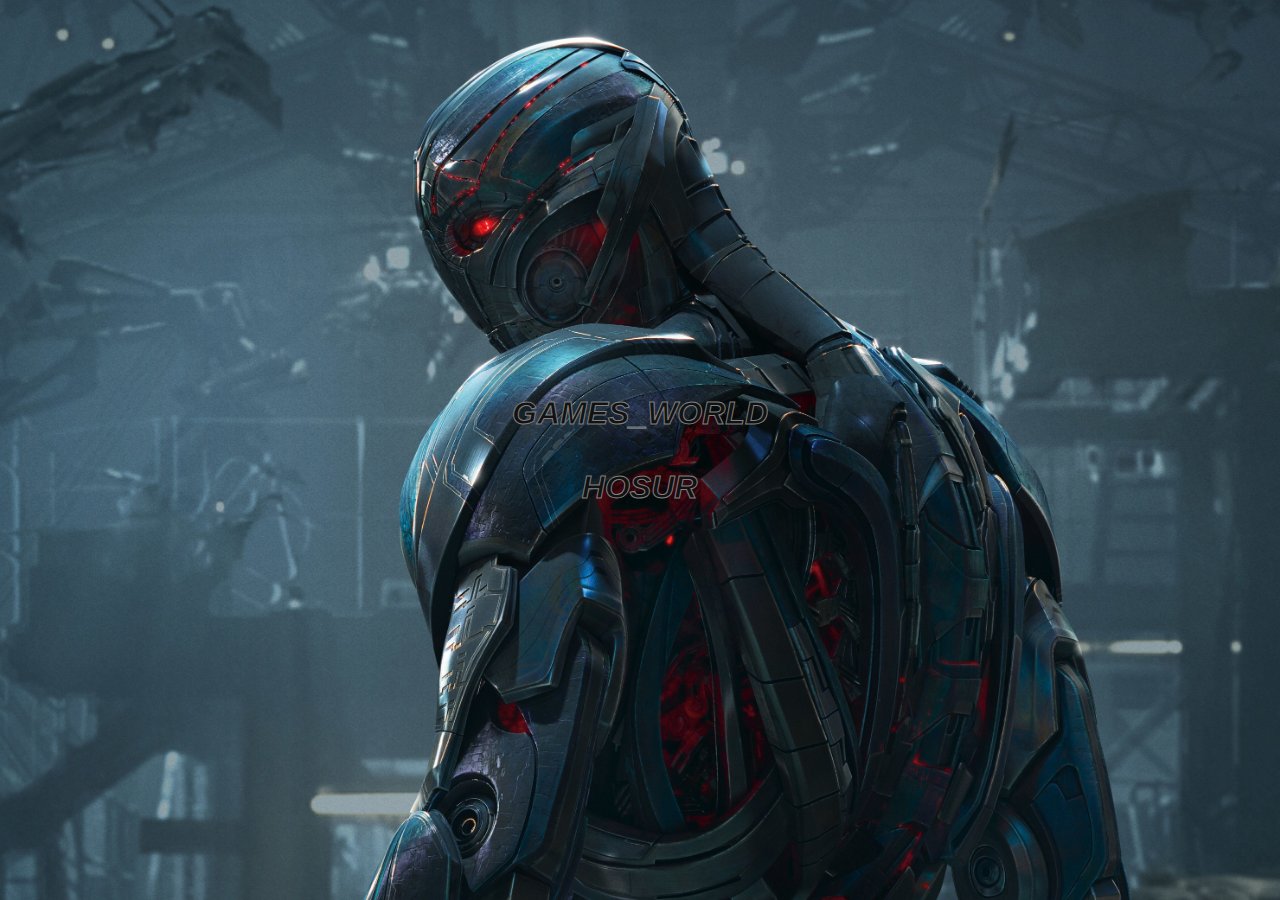
<file: index.html>
<html manifest="Cache.manifest">
<style>
    html, body{
background-image: url('img.jpg');
height: 100%;
 background-position: center;
 background-size: cover;
background-attachment: fixed;
background-repeat:no-repeat;
margin: 0;
height: 100%;
padding: 0;
overflow: hidden;
font-family: sans-serif;
font-size: 20px;
font-weight: bold;
text-align: center;  
width: 100%;
overflow: hidden;
}
</style>


<link rel="stylesheet" type="text/css" href="styles.css"/>
</head>
<meta http-equiv="refresh" content="5;URL=PS4/index.html">
<div style='font-size:16px;text-align:center;color:white;font-family:Almendra Display;font-style:italic;color:white'>
<body translate="no">
  <div>
  <p>Games_World</p>
  <br>
  <p>Hosur</p>
  
 
 
</div>
<script>
</file>
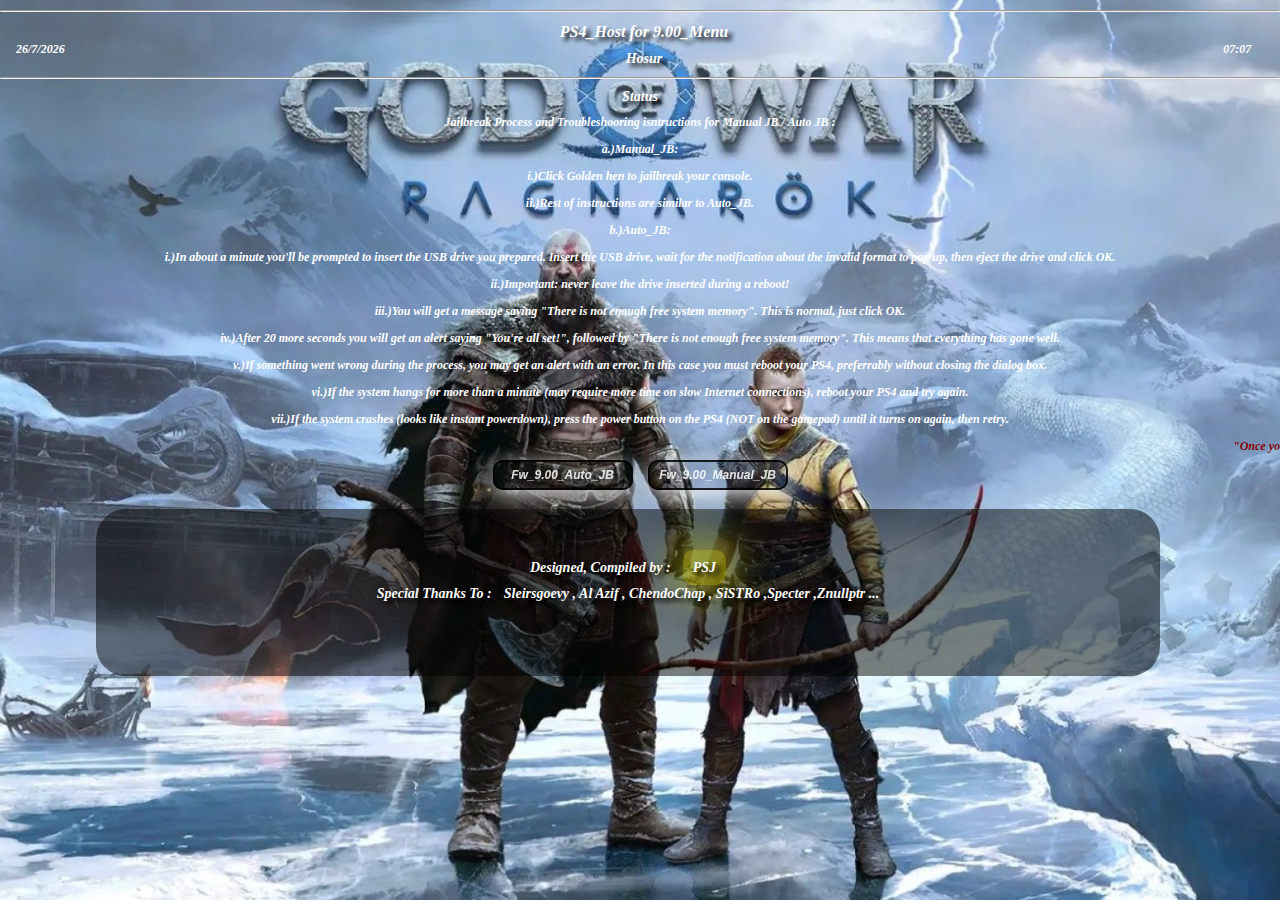
<file: PS4/index.html>
<html>
<head>
<meta charset="utf-8">
<title>PS4_Host for 9.00 </title>
<style type="text/css">
    html, body{
background-image: url('main.jpg');
height: 100%;
 background-position: center;
 background-size: cover;
background-attachment: fixed;
background-repeat:no-repeat;
margin: 0;
height: 100%;
padding: 0;
overflow: hidden;
font-family: sans-serif;
font-size: 20px;
font-weight: bold;
text-align: center;  
width: 100%;
overflow: hidden;
}
 button {
            background:rgba(0,0,0,0.5);
		    box-shadow: 0 5px 20px 0 white;
            border: 2px solid black;
            border-radius: 10px;
            width: 170px;
            height: 40px;            
            text-align: center;
            padding: 6px;
            margin: 6px;
}
button:hover {
            box-shadow: 0 5px 50px 0 white;
            background-color: #0F0F53;
            color: white;
            border-radius: 10px;
}
#clock{
 float:right;
 margin-right:2.25%;
 margin-top: 6px;
 font-weight:bold;
 font-size:28px;
  color: white;
}
#date {
 float:left;
 margin-left:1.25%;
 font-weight:bold;
 margin-top: 6px;
 font-size:28px;
 color: white;
}
 .content {
  width:80%;
  margin-left:7.5%;
  background:rgba(0,0,0,0.5);
  color:white;
  margin-top:1%;
  font-size:16px;
  text-align:center;
  border-radius:30px;
  padding:20px;
  line-height:25px;
 }
 .title {
  font-size:40px;
  margin:0;
  padding:0;
  box-sizing:border-box;
  font-weight:bolder;
  margin-bottom:10px;
 }
 .yellow {
  color:yellow;
 }
 .hue {
  color:yellow;
  padding:10px;
  border-radius:10px;
  animation:hue 5s linear infinite;
  -webkit-animation: hue 5s linear infinite;
  box-shadow: 0px 0px 50px yellow;
  color:white;
  background:rgba(255,255,0,0.4);
 }
 .hue:hover{
  color:yellow;
  background:transparent;
 }
 @keyframes hue{
 0%{
 filter:hue-rotate(0deg);
 -webkit-filter:hue-rotate(0deg);
 }
 10%{
 box-shadow: 0px 1px 50px yellow;
 }
 20%{
 box-shadow: 1px 1px 50px yellow;
 }
 30%{
 box-shadow: 1px 0px 50px yellow;
 }
 40%{
  box-shadow: 1px -1px 50px yellow;
 }
 50%{
 box-shadow: 0px -1px 50px yellow;
 }
 60%{
 box-shadow: -1px -1px 50px yellow;
 }
 70%{
 box-shadow: -1px 0px 50px yellow;
 }
 80%{
 box-shadow: -1px 1px 50px yellow;
 }
 90%{
 box-shadow: 0px 1px 50px yellow;
 }
 100%{
 filter:hue-rotate(360deg);
 -webkit-filter:hue-rotate(360deg);
 }
 }
 .text {
  padding-bottom:50px;
 }
  .back {
   font-size:25px;
   margin-top:10px;
   display:block;
   line-height:55px;
   width:20%;
   text-decoration:none;
   height:50px;
   background:white;
   color:black;
   border-radius:15px;
  }
  .back:hover{
   border:2px solid white;
   background:transparent;
   box-sizing:border-box;
   color:white;
  }
  .pointer {cursor: pointer;}
  #clock{
 float:right;
 margin-right:2.25%;
 margin-top: 5px;
 font-weight:bold;
 font-size:16px;
  color: white;
  font-family: Almendra Display;
			font-style:italic;
}
#clock{
 float:right;
 margin-right:2.25%;
 margin-top: 20px;
 font-weight:bold;
 font-size:12px;
  color: white;
  font-family: Almendra Display;
			font-style:italic;
}
#date {
 float:left;
 margin-left:1.25%;
 font-weight:bold;
 margin-top: 20px;
 font-size:12px;
 color: white;
 font-family: Almendra Display;
			font-style:italic;}
			button {
width: 140px;
height: 30px;
color: white;
background-color:transparent;
text-align: center;
font-size:12px;
font-style:italic;
border-radius: 10px;
opacity: .85;
}
button:hover {
background-color:white;
color:black;
border-radius: 25px;
font-family:Almendra Display;
font-style:italic;
font-size: 12px;
font-weight:bold;
}
</style>
<script>
    function showdate() {
  var dt = new Date();
    Hour= dt.getHours();
  Minute= dt.getMinutes();
     Day=dt.getDate();
   Month=dt.getMonth()+1;
   Year=dt.getFullYear();
if (Minute < 10) { Minute = "0" + Minute; };
if (Hour < 10) { Hour = "0" + Hour; };
document.getElementById("date").innerHTML = (Day+"/"+Month+"/"+Year);
document.getElementById("clock").innerHTML = (Hour+":"+Minute);
  }
  
  setInterval(showdate,0);
</script>
</head>

<body style='background-color:#1A1920'>
<hr><span id="date" ></span><span id="clock" ></span>
<h1 style='font-size:16px;text-align:center;color:white;font-family:Almendra Display;font-style:italic;text-shadow: 4px 4px 4px black;color:white'>PS4_Host for 9.00_Menu</h1>
<h1 style='font-size:14px;text-align:center;color:white;font-family:Almendra Display;font-style:italic;text-shadow: 4px 4px 4px black;color:white'>Hosur</h1><hr>
<h1 id=msgs2 style='font-size:14px;text-align:center;color:white;font-family:Almendra Display;font-style:italic;text-shadow: 4px 4px 4px black;color:white'>Status</h1>
<div style="text-align:center"  id="MyItems">
<main style="position: relative;color:white;font-size:12px;font-family: Almendra Display;font-style:italic;font-weight:bold;"'>  
	 <div id="instructions">
        <h1 style="font-weight:bold;font-size:12px;">Jailbreak Process and Troubleshooring isntructions for Mauual JB / Auto JB :</h1>
		<p>a.)Manual_JB:</p>
		<p>i.)Click Golden hen to jailbreak your console.</p>
		<p>ii.)Rest of instructions are similar to Auto_JB. </p>
		<p>b.)Auto_JB:</p>
		    <p>i.)In about a minute you'll be prompted to insert the USB drive you prepared. Insert the USB drive, wait for the notification about the invalid format to pop up, then eject the drive and click OK.</p>
			<p>ii.)Important: never leave the drive inserted during a reboot!</p>
            <p>iii.)You will get a message saying "There is not enough free system memory". This is normal, just click OK.</p>
			<p>iv.)After 20 more seconds you will get an alert saying "You're all set!", followed by "There is not enough free system memory". This means that everything has gone well.</p>
            <p>v.)If something went wrong during the process, you may get an alert with an error. In this case you must reboot your PS4, preferrably without closing the dialog box.</p>
			<p>vi.)If the system hangs for more than a minute (may require more time on slow Internet connections), reboot your PS4 and try again.</p>
	        <p>vii.)If the system crashes (looks like instant powerdown), press the power button on the PS4 (NOT on the gamepad) until it turns on again, then retry.</p>
			<marquee style=' width:100%;'> <a style='font-size:12px;text-align:center;color:#8B0000; font-family:Almendra Display;font-style:italic;text-align:center;font-weight:bold;'>"Once you have enabled debug settings, do not ever go into "*Debug Settings - System - IDU Mode", or your PS4 will brick!"</a></marquee>
		 </div>
		 
<a href="PS4_900AJB/index.html"><button id="button-Payload"  class="pointer" onMouseOver="msgs2.innerHTML='PS4_Host for 9.00 without payload sender'"; onmouseout="msgs2.innerHTML='Status'"  type="button">
<b>Fw_9.00_Auto_JB</B></button></a>	 
<a href="PS4_900JB/index.html"><button id="button-Payload"  class="pointer" onMouseOver="msgs2.innerHTML='PS4_Host for 9.00 without payload sender'"; onmouseout="msgs2.innerHTML='Status'"  type="button">
<b>Fw_9.00_Manual_JB</B></button></a>

<br>
<div class="content" >
 	<div class="text" >
 	        <br><span style='font-size:14px;text-align:center;color:white;font-family:Almendra Display;font-style:italic;text-shadow: 4px 4px 4px black;color:white' >Designed, Compiled by :</span >&nbsp;&nbsp; 
			<span style='font-size:14px;text-align:center;color:white;font-family:Almendra Display;font-style:italic;text-shadow: 4px 4px 4px black;color:white' class="hue" >PSJ</span>
 	       <br> <span style='font-size:14px;text-align:center;color:white;font-family:Almendra Display;font-style:italic;text-shadow: 4px 4px 4px black;color:white'  >Special Thanks To :</span >&nbsp;&nbsp; 
			<a style='font-size:14px;text-align:center;color:white;font-family:Almendra Display;font-style:italic;text-shadow: 4px 4px 4px black;color:white'>Sleirsgoevy , Al Azif , ChendoChap , SiSTRo ,Specter ,Znullptr ... </a>
	    </div>
 </div>
</div>
</body>
</html>
</file>
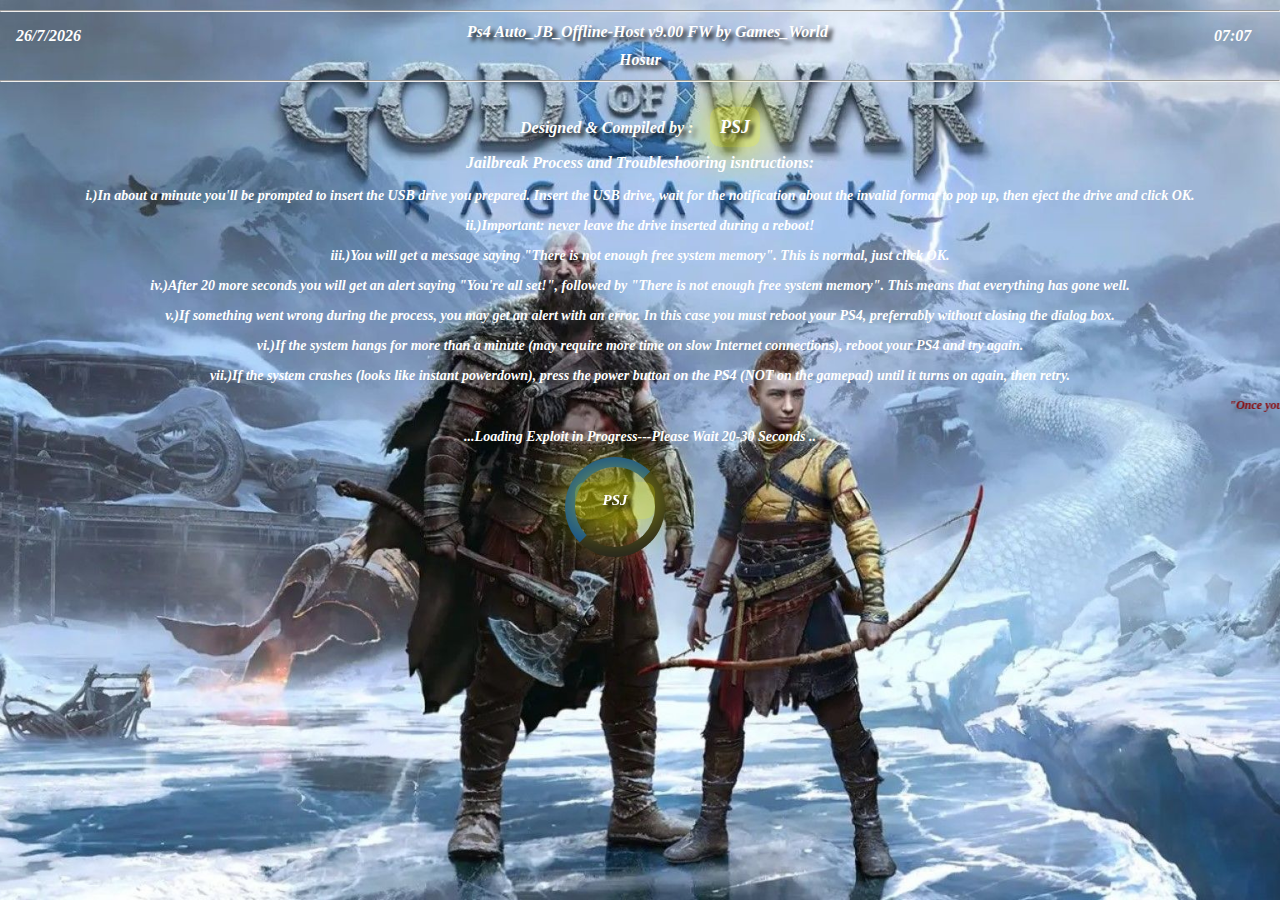
<file: PS4/PS4_900AJB/index.html>
<html>
<head>
<title>Ps4 Auto_JB_Offline-Host v9.00 FW by Games_World Ver 2.0</title>
<style>
    html, body{
background-image: url('img.jpg');
height: 100%;
 background-position: center;
 background-size: cover;
background-attachment: fixed;
background-repeat:no-repeat;
margin: 0;
height: 100%;
padding: 0;
overflow: hidden;
font-family: sans-serif;
font-size: 20px;
font-weight: bold;
text-align: center;  
width: 100%;
overflow: hidden;
}
.info{
overflow: hidden;position: 
fixed;position: absolute;
top: 150%;
left: 50%;
font-size: 15px;
color: white;
  font-family: Almendra Display;
transform: translate(-50%, -50%);}

#clock{
 float:right;
 margin-right:2.25%;
 margin-top: 5px;
 font-weight:bold;
 font-size:16px;
  color: white;
  font-family: Almendra Display;
			font-style:italic;
}
#date {
 float:left;
 margin-left:1.25%;
 font-weight:bold;
 margin-top: 5px;
 font-size:16px;
 color: white;
 font-family: Almendra Display;
			font-style:italic;}
.hue {
  color:yellow;
  padding:10px;
  border-radius:10px;
  animation:hue 5s linear infinite;
  -webkit-animation: hue 5s linear infinite;
  box-shadow: 0px 0px 50px yellow;
  color:white;
  background:rgba(255,255,0,0.4);
 }
 .hue:hover{
  color:yellow;
  background:transparent;
 }
 @keyframes hue{
 0%{
 filter:hue-rotate(0deg);
 -webkit-filter:hue-rotate(0deg);
 }
 10%{
 box-shadow: 0px 1px 50px yellow;
 }
 20%{
 box-shadow: 1px 1px 50px yellow;
 }
 30%{
 box-shadow: 1px 0px 50px yellow;
 }
 40%{
  box-shadow: 1px -1px 50px yellow;
 }
 50%{
 box-shadow: 0px -1px 50px yellow;
 }
 60%{
 box-shadow: -1px -1px 50px yellow;
 }
 70%{
 box-shadow: -1px 0px 50px yellow;
 }
 80%{
 box-shadow: -1px 1px 50px yellow;
 }
 90%{
 box-shadow: 0px 1px 50px yellow;
 }
 100%{
 filter:hue-rotate(360deg);
 -webkit-filter:hue-rotate(360deg);
 }
 }
 .loader {
position: absolute;
left: 50%;
top: 130%;
margin: -75px 0 0 -75px;
border: 10px solid #1f1e1e;
border-radius: 50%;
border-top: 10px solid #044595;
border-left: 10px solid #044595;
width: 80px;
height: 80px;
animation: spin 2s linear infinite;
}
@keyframes spin {
0% {
transform: rotate(0deg);
}

100% {
transform: rotate(360deg);
}
}
</style>
<script>
if (window.applicationCache.status=='0'){window.location.replace("cache.html");}
function awaitpl() {
document.getElementById("loader").style.display = "none";
document.getElementById("awaiting").style.display = "block";
}
function ghdone() {
document.getElementById("loader").style.display = "none";
document.getElementById("done").style.display = "block";
}
PLfile = "goldhen.bin";
</script>
<script>
    function showdate() {
  var dt = new Date();
    Hour= dt.getHours();
  Minute= dt.getMinutes();
     Day=dt.getDate();
   Month=dt.getMonth()+1;
   Year=dt.getFullYear();
if (Minute < 10) { Minute = "0" + Minute; };
if (Hour < 10) { Hour = "0" + Hour; };
document.getElementById("date").innerHTML = (Day+"/"+Month+"/"+Year);
document.getElementById("clock").innerHTML = (Hour+":"+Minute);
  }
  
  setInterval(showdate,0);
</script>
<script src="int64.js"></script>
<script src="rop.js"></script>
<script src="kexploit.js"></script>
<script src="webkit.js"></script>
</head>
<hr>
<span id="date" ></span><span id="clock" ></span>

<h1 style='font-size:16px;text-align:center;color:white;font-family:Almendra Display;font-style:italic;text-shadow: 4px 4px 4px black;color:white' >Ps4 Auto_JB_Offline-Host v9.00 FW by Games_World</h1>
<h1 style='font-size:16px;text-align:center;color:white;font-family:Almendra Display;font-style:italic;text-shadow: 4px 4px 4px black;color:white' >Hosur</h1><hr>
<br><span class="crd"style='font-size:16px;text-align:center;color:white;font-family:Almendra Display;font-style:italic;text-shadow: 4px 4px 4px black;color:white'  >Designed & Compiled by :</span >&nbsp;&nbsp; <a class="hue"style="color:white;font-size: 18px;font-family: Almendra Display;font-style:italic;text-shadow: 4px 4px 4px black;">PSJ</a>

<main style="position: relative;color:white;font-size:14px;font-family: Almendra Display;font-style:italic;font-weight:bold;">  
	 <div id="instructions">
        <h3 style="font-weight:bold;font-size:16px;">Jailbreak Process and Troubleshooring isntructions:</h3>
            <p>i.)In about a minute you'll be prompted to insert the USB drive you prepared. Insert the USB drive, wait for the notification about the invalid format to pop up, then eject the drive and click OK.</p>
			<p>ii.)Important: never leave the drive inserted during a reboot!</p>
            <p>iii.)You will get a message saying "There is not enough free system memory". This is normal, just click OK.</p>
			<p>iv.)After 20 more seconds you will get an alert saying "You're all set!", followed by "There is not enough free system memory". This means that everything has gone well.</p>
            <p>v.)If something went wrong during the process, you may get an alert with an error. In this case you must reboot your PS4, preferrably without closing the dialog box.</p>
			<p>vi.)If the system hangs for more than a minute (may require more time on slow Internet connections), reboot your PS4 and try again.</p>
	        <p>vii.)If the system crashes (looks like instant powerdown), press the power button on the PS4 (NOT on the gamepad) until it turns on again, then retry.</p>
			<marquee style=' width:100%;'> <a style='font-size:12px;text-align:center;color:#8B0000; font-family:Almendra Display;font-style:italic;text-align:center;font-weight:bold;'>"Once you have enabled debug settings, do not ever go into "*Debug Settings - System - IDU Mode", or your PS4 will brick!"</a></marquee><br>
		 </div>
<body><br>
<div id="loader" class="loader">
<p class="hue" style='font-size:15px;text-align:center;color:white;font-family:Almendra Display;font-style:italic;text-shadow: 4px 4px 4px black;color:white' >PSJ</p></div>
...Loading Exploit in Progress---Please Wait 20-30 Seconds ..
</div>
<!--
<div id="loader" class="info">...Loading Exploit in Progress---Please Wait 20-30 Seconds ...</div> -->
<div id="awaiting" class="info" style="display:none;">Send Payload To Port 9020</div>
<div id="done" class="info" style="display:none;">All Done. Now safely eject your pren-drive from Ps4 console</div>

<script>
var req = new XMLHttpRequest();
req.responseType = "arraybuffer";
req.open("GET",PLfile,true);
req.send();
req.onreadystatechange=function(){
if (req.readyState == 4){
  var tmp0 = new Uint8Array(req.response.byteLength);
  tmp0.set(new Uint8Array(req.response), 0);
  var payload = new Uint32Array(tmp0);
  ghPL = payload;
  setTimeout(poc, 1500); 
  }
};
</script>
</body>
</html>
</file>
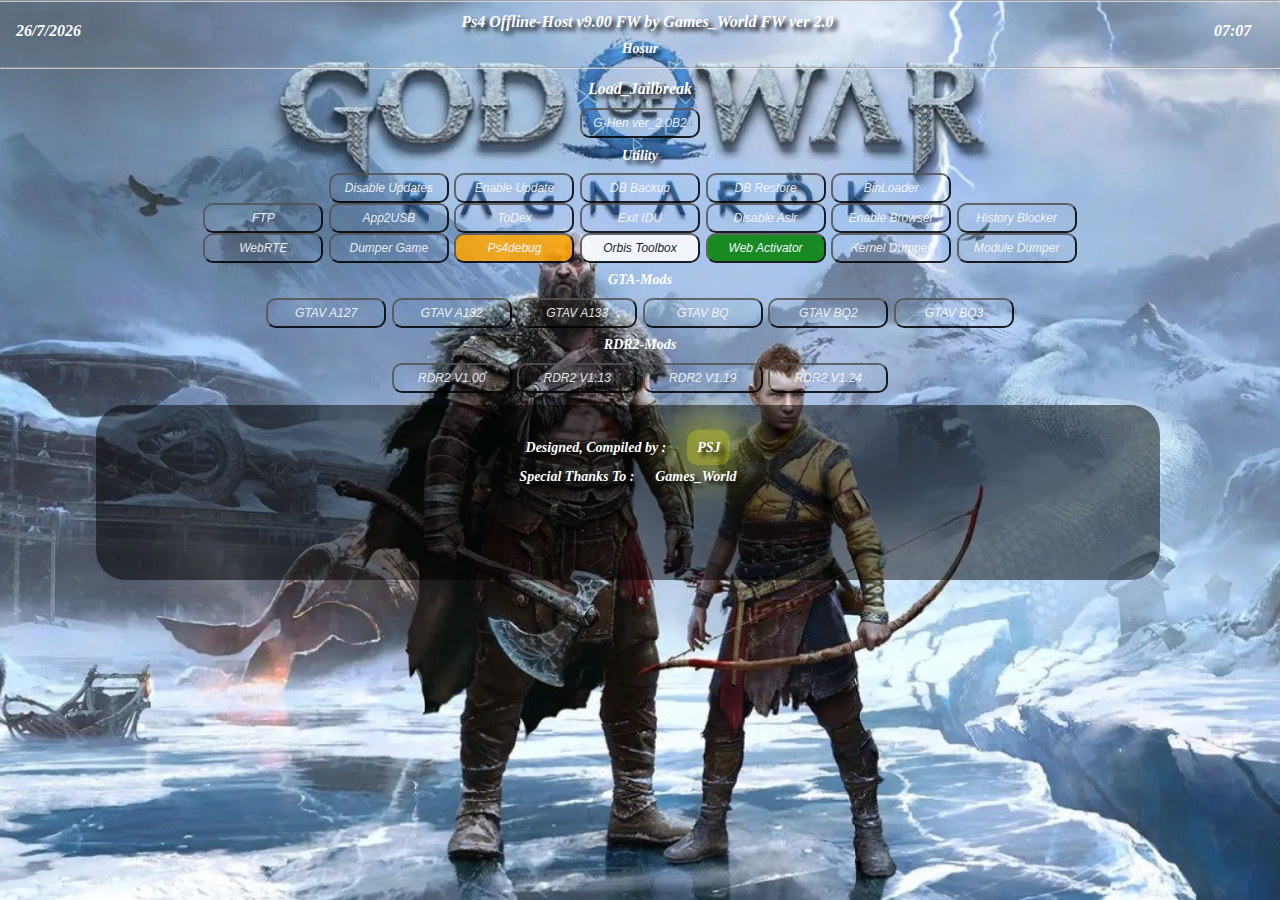
<file: PS4/PS4_900JB/index.html>
<html manifest="Cache.manifest">
<head>
<style>
    html, body{
background-image: url('main.jpg');
height: 100%;
 background-position: center;
 background-size: cover;
background-attachment: fixed;
background-repeat:no-repeat;
margin: 0;
height: 100%;
padding: 0;
overflow: hidden;
font-family: sans-serif;
font-size: 20px;
font-weight: bold;
text-align: center;  
width: 100%;
overflow: hidden;
}
#clock{
 float:right;
 margin-right:2.25%;
 margin-top: 20px;
 font-weight:bold;
 font-size:16px;
  color: white;
  font-family: Almendra Display;
			font-style:italic;
}
#date {
 float:left;
 margin-left:1.25%;
 font-weight:bold;
 margin-top: 20px;
 font-size:16px;
 color: white;
 font-family: Almendra Display;
			font-style:italic;}
.modal {
  display: none; /* Hidden by default */
  position: fixed; /* Stay in place */
  z-index: 1; /* Sit on top */
  padding-top: 100px; /* Location of the box */
  left: 0;
  top: 0;
  width: 100%; /* Full width */
  height: 100%; /* Full height */
  overflow: auto; /* Enable scroll if needed */
  background-color: rgb(0,0,0); /* Fallback color */
  background-color: rgba(0,0,0,0.4); /* Black w/ opacity */
}
 .content {
  width:80%;
  height:15%;
  margin-left:7.5%;
  background:rgba(0,0,0,0.5);
  color:white;
  margin-top:1%;
  font-size:25px;
  text-align:center;
  border-radius:30px;
  padding:20px;
  line-height:12px;
 }
 .title {
  font-size:40px;
  margin:0;
  padding:0;
  box-sizing:border-box;
  font-weight:bolder;
  margin-bottom:10px;
 }
 .yellow {
  color:yellow;
 }
 .hue {
  color:yellow;
  padding:10px;
  border-radius:10px;
  animation:hue 5s linear infinite;
  -webkit-animation: hue 5s linear infinite;
  box-shadow: 0px 0px 50px yellow;
  color:white;
  background:rgba(255,255,0,0.4);
 }
 .hue:hover{
  color:yellow;
  background:transparent;
 }
 @keyframes hue{
 0%{
 filter:hue-rotate(0deg);
 -webkit-filter:hue-rotate(0deg);
 }
 10%{
 box-shadow: 0px 1px 50px yellow;
 }
 20%{
 box-shadow: 1px 1px 50px yellow;
 }
 30%{
 box-shadow: 1px 0px 50px yellow;
 }
 40%{
  box-shadow: 1px -1px 50px yellow;
 }
 50%{
 box-shadow: 0px -1px 50px yellow;
 }
 60%{
 box-shadow: -1px -1px 50px yellow;
 }
 70%{
 box-shadow: -1px 0px 50px yellow;
 }
 80%{
 box-shadow: -1px 1px 50px yellow;
 }
 90%{
 box-shadow: 0px 1px 50px yellow;
 }
 100%{
 filter:hue-rotate(360deg);
 -webkit-filter:hue-rotate(360deg);
 }
 }
 .text {
  padding-bottom:50px;
 }
  .back {
   font-size:25px;
   margin-top:10px;
   display:block;
   line-height:55px;
   width:20%;
   text-decoration:none;
   height:50px;
   background:white;
   color:black;
   border-radius:15px;
  }
  .back:hover{
   border:2px solid white;
   background:transparent;
   box-sizing:border-box;
   color:white;
  }
 #psip {
  text-align: center;
  margin-left: 38%;
  margin-right: auto;
  width:15%;
  display:flex;
  position: absolute;
  
  background: rgba(0, 0, 0, 0.500);
  border-radius: 2em;
  border: none;
  padding: 0.8em;
  
  color: #ffffff;
  padding-left: 1.5em;
  
  outline: none;
  box-shadow: 0 4px 6px -5px hsl(0, 0%, 40%), inset 0px 4px 6px -5px hsl(0, 0%, 2%);
  backdrop-filter: blur(5px);
}
/* Modal Content */
.modal-content {
  font-family: BFARNAZ;
  font-size: 18px;
  position: relative;
  background-color: #dddddd;
  margin: auto;
  padding: 0;
  border: 1px solid #888;
  width: 50%;
  box-shadow: 0 4px 8px 0 rgba(0,0,0,0.2),0 6px 20px 0 rgba(0,0,0,0.19);
  -webkit-animation-name: animatetop;
  -webkit-animation-duration: 0.4s;
  animation-name: animatetop;
  animation-duration: 0.4s
}
button {
width: 120px;
height: 30px;
color: white;
background-color:transparent;
text-align: center;
font-size:12px;
font-style:italic;
border-radius: 10px;
opacity: .85;
}
button:hover {
background-color:white;
color:black;
border-radius: 25px;
font-family:Almendra Display;
font-style:italic;
font-size: 12px;
font-weight:bold;
}

hr {
padding:0;
margin:0;
opacity:0.7;
}

#progressx {
 font-weight:bold;
 text-shadow: 4px 4px 4px black;

 font-size:17px;
}
.pointer {cursor: pointer;}


    </style>
<meta charset="utf-8">
<title>Ps4 Offline-Host v9.00 FW by Games_World ver 2.0</title>
		<script>
			window.applicationCache.ondownloading=function(){document.getElementById("progressx").innerHTML="Page Caching Started!!";};
			window.applicationCache.onprogressx=function(a){document.getElementById("progressx").innerHTML=(Math.round(100*(a.loaded/a.total)))+"%";};
			window.applicationCache.oncached=function(){document.getElementById("progressx").innerHTML="Page Cached Successfully!!";setTimeout(function(){document.getElementById("progressx").innerHTML="Turn Off the Internet & Reopen the Page !!"; }, 1500);};
		</script>
<script>
function load_poc(){
var xhr = new XMLHttpRequest();
xhr.responseType = "arraybuffer";
xhr.open("GET",PLfile,true);
xhr.send();
xhr.onreadystatechange=function(){
if (xhr.readyState == 4){
  var tmp0 = new Uint8Array(xhr.response.byteLength);
  tmp0.set(new Uint8Array(xhr.response), 0);
  var payload = new Uint32Array(tmp0);
  PLS = payload;
  setTimeout(poc, 1500); 
  }
};
}

function allset() {
window.progressx.innerHTML="Payload loaded";
alert("Payload Loaded. Click OK after error memory");
}

function Binset() {
window.progressx.innerHTML="Payload Loaded. Send payloads to port 9020";
alert("Payload Loaded. Send payloads to port 9020");
}

function Mset() {
window.progressx.innerHTML="Payload Loaded. Send payloads to port 9021";
alert("Payload Loaded. Send payloads to port 9021");
}

function goldhen(){
    progressx.innerHTML="Goldhen loading... please wait";
    PLfile = "goldhen2b.bin";
    out_jb = "GoldPL";
    load_poc();
}

function goldhen2(){
    progressx.innerHTML="Goldhen 2.0b2 loading... please wait";
    PLfile = "goldhen2b2.bin";
    out_jb = "GoldPL";
    load_poc();
}

function load_PS4Debug(){
    progressx.innerHTML="Payload loading... please wait";
    PLfile = "ps4debug.bin";
    out_jb = "AllPL";
    load_poc();
}

function load_permanentuart(){
    progressx.innerHTML="Payload loading... please wait";
    PLfile = "permanentuart.bin";
    out_jb = "AllPL";     load_poc();
}

function load_App2USB(){
    progressx.innerHTML="Payload loading... please wait";
    PLfile = "app2usb.bin";
    out_jb = "AllPL";     load_poc();
}

function load_BackupDB(){
    progressx.innerHTML="Payload loading... please wait";
    PLfile = "backupdb.bin";
    out_jb = "AllPL";     load_poc();
}

function load_AppDumper(){
    progressx.innerHTML="Payload loading... please wait";
    PLfile = "app-dumper.bin";
    out_jb = "AllPL";     load_poc();
}

function load_KernelDumper(){
    progressx.innerHTML="Payload loading... please wait";
    PLfile = "kerneldumper.bin";
    out_jb = "AllPL";     load_poc();
}

function load_ModuleDumper(){
    progressx.innerHTML="Payload loading... please wait";
    PLfile = "mdumper.bin";
    out_jb = "AllPL";     load_poc();
}

function load_RestoreDB(){
    progressx.innerHTML="Payload loading... please wait";
    PLfile = "restoredb.bin";
    out_jb = "AllPL";     load_poc();
}

function load_DisableASLR(){
    progressx.innerHTML="Payload loading... please wait";
    PLfile = "disableaslr.bin";
    out_jb = "AllPL";     load_poc();
}

function load_DisableUpdates(){
    progressx.innerHTML="Payload loading... please wait";
    PLfile = "disableupdates.bin";
    out_jb = "AllPL";
    load_poc();
}

function load_EnableUpdates(){
    progressx.innerHTML="Payload loading... please wait";
    PLfile = "enbaleupdates.bin";
    out_jb = "AllPL";     load_poc();
}

function load_EnableBrowser(){
    progressx.innerHTML="Payload loading... please wait";
    PLfile = "enbalebrowser.bin";
    out_jb = "AllPL";     load_poc();
}

function load_ExitIDU(){
    progressx.innerHTML="Payload loading... please wait";
    PLfile = "exitidu.bin";
    out_jb = "AllPL";     load_poc();
}
  
function load_FTP(){
    progressx.innerHTML="Payload loading... please wait";
    PLfile = "ftp.bin";
    out_jb = "AllPL";     load_poc();
}
  
function load_HistoryBlocker(){
    progressx.innerHTML="Payload loading... please wait";
    PLfile = "historyblocker.bin";
    out_jb = "AllPL";     load_poc();
}
  
function load_RIFRenamer(){
    progressx.innerHTML="Payload loading... please wait";
    PLfile = "rifrenamer.bin";
    out_jb = "AllPL";     load_poc();
}
  
function load_Orbis(){
    progressx.innerHTML="Payload loading... please wait";
    PLfile = "Orbis-Toolbox-900.bin";
    out_jb = "AllPL";     load_poc();
}

function load_Linux(){
    progressx.innerHTML="Payload loading... please wait";
    PLfile = "LinuxLoader.bin";
    out_jb = "AllPL";     load_poc();
}

function load_Linux3gb(){
    progressx.innerHTML="Payload loading... please wait";
    PLfile = "LinuxLoader-3gb.bin";
    out_jb = "AllPL";     load_poc();  
}

function load_GTAAr1(){
    progressx.innerHTML="Payload loading... please wait";
    PLfile = "gtava1.bin";
    out_jb = "RDRS";     load_poc();
}

function load_GTAAr2(){
    progressx.innerHTML="Payload loading... please wait";
    PLfile = "gtava2.bin";
    out_jb = "RDRS";     load_poc();
}

function load_GTAAr3(){
    progressx.innerHTML="Payload loading... please wait";
    PLfile = "gtava3.bin";
    out_jb = "RDRS";     load_poc();
}

function load_GTAL(){
    progressx.innerHTML="Payload loading... please wait";
    PLfile = "gtavl.bin";
    out_jb = "RDRS";     load_poc();
}

function load_GTABQ(){
    progressx.innerHTML="Payload loading... please wait";
    PLfile = "BeefQueefMod.bin";
    out_jb = "RDRS";     load_poc();
}

function load_GTABQ2(){
    progressx.innerHTML="Payload loading... please wait";
    PLfile = "BeefQueefMod134.bin";
    out_jb = "RDRS";     load_poc();
}

function load_GTABQ3(){
    progressx.innerHTML="Payload loading... please wait";
    PLfile = "BeefQueefMod138.bin";
    out_jb = "RDRS";     load_poc();
}

function load_Oysters100(){
    progressx.innerHTML="Payload loading... please wait";
    PLfile = "Oysters1.00.bin";
    out_jb = "RDRS";     load_poc();
}

function load_Oysters113(){
    progressx.innerHTML="Payload loading... please wait";
    PLfile = "Oysters1.13.bin";
    out_jb = "RDRS";     load_poc();
}

function load_Oysters119(){
    progressx.innerHTML="Payload loading... please wait";
    PLfile = "Oysters1.19.bin";
    out_jb = "RDRS";     load_poc();
}

function load_Oysters124(){
    progressx.innerHTML="Payload loading... please wait";
    PLfile = "Oysters1.24.bin";
    out_jb = "RDRS";     load_poc();
}


function load_ToDex(){
    progressx.innerHTML="Payload loading... please wait";
    PLfile = "ToDex.bin";
    out_jb = "AllPL";     load_poc();
}

function load_WebRTE(){
    progressx.innerHTML="Payload loading... please wait";
    PLfile = "WebRTE.bin";
    out_jb = "AllPL";     load_poc();
}

function load_fan(){
    var script = document.createElement('script');script.src = "fan-threshold.js";localStorage.setItem('fanthreshold', tempC.value);document.getElementsByTagName('head')[0].appendChild(script);
    progressx.innerHTML="Payload loading... please wait";
    out_jb = "AllPL";
    setTimeout(poc,1500);
}

function Mira(){
    progressx.innerHTML="Payload loading... please wait";
    PLfile = "Mira.elf";
    out_jb = "AllPL";     load_poc();
}

function Mloader(){
    progressx.innerHTML="Payload loading... please wait";
    PLfile = "MiraLoader.bin";
    out_jb = "MLD";
    load_poc();
}

function Bloader(){
    progressx.innerHTML="Payload loading... please wait";
    out_jb = "BinLD";
    setTimeout(poc,1500);
}
</script>
<script src="int64.js"></script>
<script src="rop.js"></script>
<script src="kexploit.js"></script>
<script src="webkit.js"></script>
<script>
    function showdate() {
  var dt = new Date();
    Hour= dt.getHours();
  Minute= dt.getMinutes();
     Day=dt.getDate();
   Month=dt.getMonth()+1;
   Year=dt.getFullYear();
if (Minute < 10) { Minute = "0" + Minute; };
if (Hour < 10) { Hour = "0" + Hour; };
document.getElementById("date").innerHTML = (Day+"/"+Month+"/"+Year);
document.getElementById("clock").innerHTML = (Hour+":"+Minute);
  }
  
  setInterval(showdate,0);
</script>
</head>
<body style='background-color:#1A1920'>
<hr><span id="date" ></span><span id="clock" ></span>
<h1 style='font-size:16px;text-align:center;color:white;font-family:Almendra Display;font-style:italic;text-shadow: 4px 4px 4px black;color:white'>Ps4 Offline-Host v9.00 FW by Games_World FW ver 2.0</h1>
<h1 style='font-size:14px;text-align:center;color:white;font-family:Almendra Display;font-style:italic;text-shadow: 4px 4px 4px black;color:white'>Hosur</h1><hr>
<h1 id=progress style='font-size:16px;text-align:center;color:white;font-family:Almendra Display;font-style:italic;text-shadow: 4px 4px 4px black;color:white'>Load_Jailbreak</h1>
<div style="text-align:center"  id="MyItems">
<button id="button-Payload" onMouseOver="progress.innerHTML='GoldHen v2.0b2 by SISTR0 for PS4 9.00 Fw'"; onmouseout="progress.innerHTML='Load_Jailbreak'" type="button" onclick="goldhen2()" style='font-size:12px' > G-Hen ver_2.0B2 </button>
<br>
<h1 id=progressx style='font-size:14px;text-align:center;color:white;font-family:Almendra Display;font-style:italic;' >Utility</h1>
<button id="button-Payload" onMouseOver="progressx.innerHTML='Creates dummy files in the PS4 update folder'"; onmouseout="progressx.innerHTML='Utility'" type="button" onclick="load_DisableUpdates()"  >Disable Updates</button>
<button id="button-Payload" onMouseOver="progressx.innerHTML='Removes the dummy files in the PS4 update folder'"; onmouseout="progressx.innerHTML='Utility'" type="button" onclick="load_EnableUpdates()"  > Enable Update </button>
<button id="button-Payload" onMouseOver="progressx.innerHTML='Create a backup of important database files ans User Data'"; onmouseout="progressx.innerHTML='Utility'" type="button" onclick="load_BackupDB()"  > DB Backup </button>
<button id="button-Payload" onMouseOver="progressx.innerHTML='Restore a backup of the database files and User Data'"; onmouseout="progressx.innerHTML='Utility'" type="button" onclick="load_RestoreDB()"  > DB Restore </button>
<button id="button-Payload" onMouseOver="progressx.innerHTML='Binloader Port 9020 for PS4 9.00 Fw'"; onmouseout="progressx.innerHTML='Utility'" type="button" onclick="Bloader()" > BinLoader </button>
<br>
<button id="button-Payload" onMouseOver="progressx.innerHTML='A full access FTP server for the PS4'"; onmouseout="progressx.innerHTML='Utility'" type="button" onclick="load_FTP()" > FTP </button>
<button id="button-Payload" onMouseOver="progressx.innerHTML='Move installed games to an external USB drive'"; onmouseout="progressx.innerHTML='Utility'" type="button" onclick="load_App2USB()" > App2USB </button>
<button id="button-Payload" onMouseOver="progressx.innerHTML='unlocks some debug features available on testkit'"; onmouseout="progressx.innerHTML='Utility'" type="button" onclick="load_ToDex()" > ToDex </button>
<button id="button-Payload" onMouseOver="progressx.innerHTML='Disable IDU Mode'"; onmouseout="progressx.innerHTML='Utility'" type="button" onclick="load_ExitIDU()"  > Exit IDU </button>
<button id="button-Payload" onMouseOver="progressx.innerHTML='disable aslr'"; onmouseout="progressx.innerHTML='Utility'" type="button" onclick="load_DisableASLR()"  > Disable Aslr </button>
<button id="button-Payload" onMouseOver="progressx.innerHTML='Enable Browser'"; onmouseout="progressx.innerHTML='Utility'" type="button" onclick="load_EnableBrowser()"  > Enable Browser </button>
<button id="button-Payload" onMouseOver="progressx.innerHTML='Disable the auto opening of the last page used in the PS4 WebBrowser'"; onmouseout="progressx.innerHTML='Utility'" type="button" onclick="load_HistoryBlocker()"  > History Blocker </button>
<br>
<button id="button-Payload" onMouseOver="progressx.innerHTML='WebRTE for PS4 9.00 fw'"; onmouseout="progressx.innerHTML='Utility'" type="button" onclick="load_WebRTE()" > WebRTE </button>
<button id="button-Payload" onMouseOver="progressx.innerHTML='Dump Games to a USB drive to be able to create fpkg files'"; onmouseout="progressx.innerHTML='Utility'" type="button" onclick="load_AppDumper()"  > Dumper Game </button>
<button id="button-Payload" onMouseOver="progressx.innerHTML='ps4debug for PS4 9.00 fw'"; onmouseout="progressx.innerHTML='Utility'" type="button" onclick="load_PS4Debug()" style='background-color:orange;color:white' > Ps4debug </button>
<button id="button-Payload" onMouseOver="progressx.innerHTML='Orbis Toolbox Loader Alfa 1190 for PS4 9.00 fw'"; onmouseout="progressx.innerHTML='Utility'" type="button" onclick="load_Orbis()" style='background-color:white;color:black' > Orbis Toolbox </button>
<a href="web.html"><button  onMouseOver="progressx.innerHTML='Web Activator by Sleirsgoevy'"; onmouseout="progressx.innerHTML='Utility'" type="button" style='background-color:green;color:white'>Web Activator</button></a>
<button id="button-Payload" onMouseOver="progressx.innerHTML='kernel dumper'"; onmouseout=".innerHTML='Utility'" type="button" onclick="load_KernelDumper()"  > Kernel Dumper </button>
<button id="button-Payload" onMouseOver="progressx.innerHTML='module dumper'"; onmouseout="progressx.innerHTML='Utility'" type="button" onclick="load_ModuleDumper()"  > Module Dumper </button>
<br>
<h1 id=gta style='font-size:14px;text-align:center;color:white;font-family:Almendra Display;font-style:italic;' >GTA-Mods</h1>
<button id="button-Payload" onMouseOver="gta.innerHTML='GTAV ArabicGuy 1.27 by rfoodxmodz for 900 '"; onmouseout="gta.innerHTML='GTA-Mods'" type="button" onclick="load_GTAAr1()"  > GTAV A127 </button>
<button id="button-Payload" onMouseOver="gta.innerHTML='GTAV ArabicGuy 1.32 by rfoodxmodz for 900 '"; onmouseout="gta.innerHTML='GTA-Mods'" type="button" onclick="load_GTAAr2()"  > GTAV A132 </button>
<button id="button-Payload" onMouseOver="gta.innerHTML='GTAV ArabicGuy 1.33 by rfoodxmodz for 900 '"; onmouseout="gta.innerHTML='GTA-Mods'" type="button" onclick="load_GTAAr3()"  > GTAV A133 </button>
<button id="button-Payload" onMouseOver="gta.innerHTML='GTAV BeefQueefMod 1.33 by GraFfix_221211 for 900 '"; onmouseout="gta.innerHTML='GTA-Mods'" type="button" onclick="load_GTABQ()"  > GTAV BQ </button>
<button id="button-Payload" onMouseOver="gta.innerHTML='GTAV BeefQueefMod 1.34 by GraFfix_221211 for 900 '"; onmouseout="gta.innerHTML='GTA-Mods'" type="button" onclick="load_GTABQ2()"  > GTAV BQ2 </button>
<button id="button-Payload" onMouseOver="gta.innerHTML='GTAV BeefQueefMod 1.38 by GraFfix_221211 for 900 '"; onmouseout="gta.innerHTML='GTA-Mods'" type="button" onclick="load_GTABQ3()" > GTAV BQ3 </button>
<br>
<h1 id=rdr style='font-size:14px;text-align:center;color:white;font-family:Almendra Display;font-style:italic;' >RDR2-Mods</h1>
<button id="button-Payload" onMouseOver="rdr.innerHTML='Red dead redemption 2 mod  menu 1.13 V1.3.4 by RF0oDxM0Dz (R1 + Square) '"; onmouseout="rdr.innerHTML='RDR2-Mods'" type="button" onclick="load_Oysters100()"  > RDR2 V1.00 </button>
<button id="button-Payload" onMouseOver="rdr.innerHTML='Red dead redemption 2 mod  menu 1.13 V1.3.4 by RF0oDxM0Dz (R1 + Square) '"; onmouseout="rdr.innerHTML='RDR2-Mods'" type="button" onclick="load_Oysters113()"  > RDR2 V1.13 </button>
<button id="button-Payload" onMouseOver="rdr.innerHTML='Red dead redemption 2 mod  menu 1.19 V1.3.4 by RF0oDxM0Dz (R1 + Square) '"; onmouseout="rdr.innerHTML='RDR2-Mods'" type="button" onclick="load_Oysters119()" > RDR2 V1.19 </button>
<button id="button-Payload" onMouseOver="rdr.innerHTML='Red dead redemption 2 mod  menu 1.24 V1.3.4 by RF0oDxM0Dz (R1 + Square) '"; onmouseout="rdr.innerHTML='RDR2-Mods'" type="button" onclick="load_Oysters124()"  > RDR2 V1.24 </button>

<!--
<button id="button-Payload" onMouseOver="progressx.innerHTML='Mira loader Port 9021 for PS4 9.00 Fw'"; onmouseout="progressx.innerHTML='Utility'" type="button" onclick="Mloader()" style='font-size:20px;text-align:center;text-shadow: 4px 4px 4px black;color:white' > MiraLoader </button>
<a href="jb.html#p0=mira.js&p1=mira2.js"><button  onMouseOver="progressx.innerHTML='Mira Orbis for PS4 9.00 Fw'"; onmouseout="progressx.innerHTML='Utility'" type="button" style='font-size:20px;text-align:center;text-shadow: 4px 4px 4px black;color:white'>Mira</button></a>
<button id="button-Payload" onMouseOver="progressx.innerHTML='Mira Orbis for PS4 9.00 Fw'"; onmouseout="progressx.innerHTML='Utility'" type="button" onclick="Mira()" style='font-size:20px;text-align:center;text-shadow: 4px 4px 4px black;color:white' > Mira </button>
<button id="button-Payload" onMouseOver="progressx.innerHTML='GoldHen v2.0b by SISTR0 for PS4 9.00 Fw'"; onmouseout="progressx.innerHTML='Utility'" type="button" onclick="goldhen()" style='font-size:20px;text-align:center;text-shadow: 4px 4px 4px black;color:#CEC52A' > GoldHenV2b </button>
<br><br>
<button id="button-Payload" onMouseOver="progressx.innerHTML='Rif Renamer'"; onmouseout="progressx.innerHTML='Utility'" type="button" onclick="load_RIFRenamer()" style='font-size:20px;text-align:center;text-shadow: 4px 4px 4px black;color:white' > Rif renamer </button>
<button id="button-Payload" onMouseOver="progressx.innerHTML='permanentuart'"; onmouseout="progressx.innerHTML='Utility'" type="button" onclick="load_permanentuart()" style='font-size:20px;text-align:center;text-shadow: 4px 4px 4px black;color:white' > permanent uart </button>
<button id="button-Payload" onMouseOver="progressx.innerHTML='Set the desired temperature that the PS4 fan starts'"; onmouseout="progressx.innerHTML='Utility'" type="button" onclick="load_fan()" style='font-size:20px;text-align:center;text-shadow: 4px 4px 4px black;color:white' > Fan Controll </button><select style='font-size:20px;text-align:center;color:black' id="tempC"></select><a style='font-size:17px;text-align:center;color:white;'>&#176;C</a>
<!--<button id="button-Payload" onMouseOver="progressx.innerHTML='LinuxLoader 1G'"; onmouseout="progressx.innerHTML='Utility'" type="button" onclick="load_Linux()" style='font-size:20px;text-align:center;text-shadow: 4px 4px 4px black;color:white' > Linux 1G </button>
<button id="button-Payload" onMouseOver="progressx.innerHTML='LinuxLoader 3G'"; onmouseout="progressx.innerHTML='Utility'" type="button" onclick="load_Linux3gb()" style='font-size:20px;text-align:center;text-shadow: 4px 4px 4px black;color:white' > Linux 3G </button>
<br><br>
<a href="payload.html#p0=mira.js&p1=LinuxLoader.js"><button  onMouseOver="progressx.innerHTML='LinuxLoader 1gb  - by Nazky'"; onmouseout="progressx.innerHTML='Utility'" type="button" style='font-size:20px;text-align:center;text-shadow: 4px 4px 4px black;color:white'>Linux 1GB</button></a>
<a href="payload.html#p0=mira.js&p1=LinuxLoader2gb.js"><button  onMouseOver="progressx.innerHTML='LinuxLoader 2gb by Nazky'"; onmouseout="progressx.innerHTML='Utility'" type="button" style='font-size:20px;text-align:center;text-shadow: 4px 4px 4px black;color:white'>Linux 2GB</button></a>
<a href="payload.html#p0=mira.js&p1=LinuxLoader3gb.js"><button  onMouseOver="progressx.innerHTML='LinuxLoader 3gb by Nazky'"; onmouseout="progressx.innerHTML='Utility'" type="button" style='font-size:20px;text-align:center;text-shadow: 4px 4px 4px black;color:white'>Linux 3GB</button></a>
<a href="payload.html#p0=mira.js&p1=LinuxLoader4gb.js"><button  onMouseOver="progressx.innerHTML='LinuxLoader 4gb by Nazky'"; onmouseout="progressx.innerHTML='Utility'" type="button" style='font-size:20px;text-align:center;text-shadow: 4px 4px 4px black;color:white'>Linux 4GB</button></a>
<a href="payload.html#p0=mira.js&p1=LinuxLoader5gb.js"><button  onMouseOver="progressx.innerHTML='LinuxLoader 5gb by Nazky'"; onmouseout="progressx.innerHTML='Utility'" type="button" style='font-size:20px;text-align:center;text-shadow: 4px 4px 4px black;color:white'>Linux 5GB</button></a>
<script>
for(var i=40; i<=79; i++){
    var select = document.getElementById("tempC");
    var option = document.createElement("OPTION");
	select.options.add(option);
	option.text = i;
	option.value = i;
}
tempC.value=60;
</script>
-->
<br>
<div class="content" >
 	    <div class="text" >
 	        <br><span style='font-size:14px;text-align:center;color:white;font-family:Almendra Display;font-style:italic;text-shadow: 4px 4px 4px black;color:white' >Designed, Compiled by :</span >&nbsp;&nbsp; 
			<span style='font-size:14px;text-align:center;color:white;font-family:Almendra Display;font-style:italic;text-shadow: 4px 4px 4px black;color:white' class="hue" >PSJ</span>
 	        <br><br><span style='font-size:14px;text-align:center;color:white;font-family:Almendra Display;font-style:italic;text-shadow: 4px 4px 4px black;color:white'  >Special Thanks To :</span >&nbsp;&nbsp; 
			<a style='font-size:14px;text-align:center;color:white;font-family:Almendra Display;font-style:italic;text-shadow: 4px 4px 4px black;color:white'>Games_World </a>
	    </div>
</div>
</div>
</div>

</body>

</html>
</file>
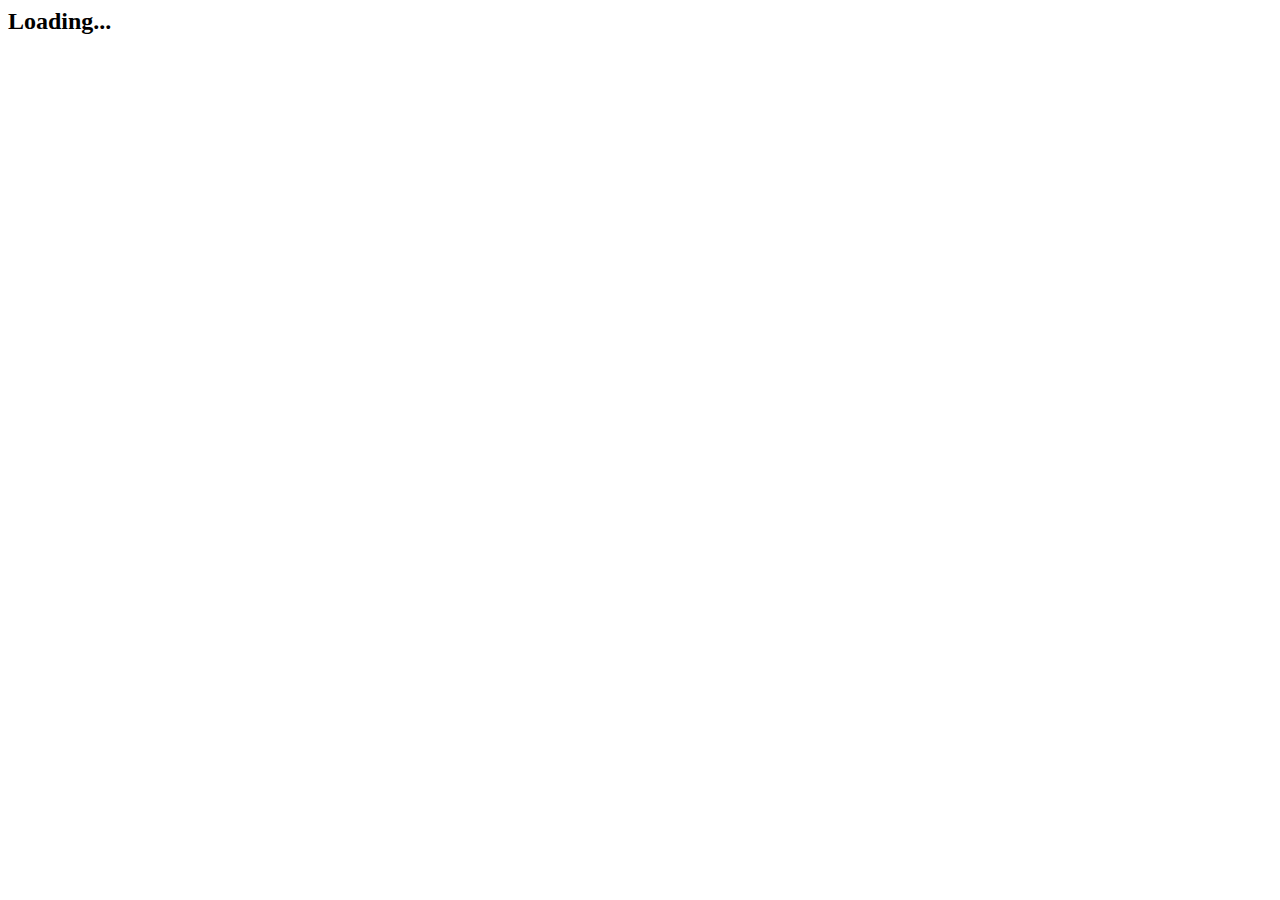
<file: PS4/PS4_900JB/web.html>
<html>
<body>
<h2>Loading...</h2>
<!-- preload necessary fonts before exploit -->
<div style="opacity: 0">
<p><i>Italic text</i></p>
<table>
<tr>
<th>H1</th>
<th>H2</th>
<th>H3</th>
</tr>
<tr>
<td>text</td>
<td><input value="text"/></td>
<td><button>text</button></td>
</tr>
</table>
</div>
<script>
function loadScript(path)
{
    var xhr = new XMLHttpRequest(path);
    xhr.open("GET", path, false);
    xhr.send('');
    return xhr.responseText;
}

setTimeout(function(){
eval.call(window, loadScript('netcat.js')
+loadScript('exploit.js')
+loadScript('malloc.js')
+loadScript('ropb2.js')
+loadScript('syscalls.js')
+loadScript('syscalls2.js')
+loadScript('payload.js')
+loadScript('relocator.js')
+loadScript('frontend.js'));
document.getElementById('q').innerHTML = 'Some other text';
}, 50);
</script>
</body>
</html>
</file>
<file: styles.css>
:root {
  --effect: hover 1s linear infinite;
}
*{
   margin:0;
}

body {
  display: flex;
  width: 100vw;
  height: 100vh;

  align-items: center;
  justify-content: center;
}

div {
  text-align: center;
}

p {
  display: inline-block;
  text-transform: uppercase;
  text-align: center;
  font-size: 4em;
  font-family: arial;
  font-weight: 600;
  transform: scale(.5);
  color: #121212;
  -webkit-text-stroke: 2px gray;
}

p:nth-child(1) {
  animation: var(--effect);
}

p:nth-child(2) {
  animation: var(--effect) .125s;
}

p:nth-child(3) {
  animation: var(--effect) .25s;
}

p:nth-child(4) {
  animation: var(--effect) .375s;
}

p:nth-child(5) {
  animation: var(--effect) .5s;
}

p:nth-child(6) {
  animation: var(--effect) .675s;
}

p:nth-child(7) {
  animation: var(--effect) .75s;
}
p:nth-child(8) {
  animation: var(--effect) .80s;
}

@keyframes hover {
  0% {
    transform: scale(.5);
    color: #121212;
    -webkit-text-stroke: 2px gray;
  }

  20% {
    transform: scale(1);
    color: pink;
    -webkit-text-stroke: 3px white;
    filter: drop-shadow(0 0 1px black)drop-shadow(0 0 1px black)drop-shadow(0 0 3px white)drop-shadow(0 0 5px white)hue-rotate(10turn);
  }

  50% {
    transform: scale(.5);
    color: #121212;
    -webkit-text-stroke: 2px gray;
  }


}
</file>
